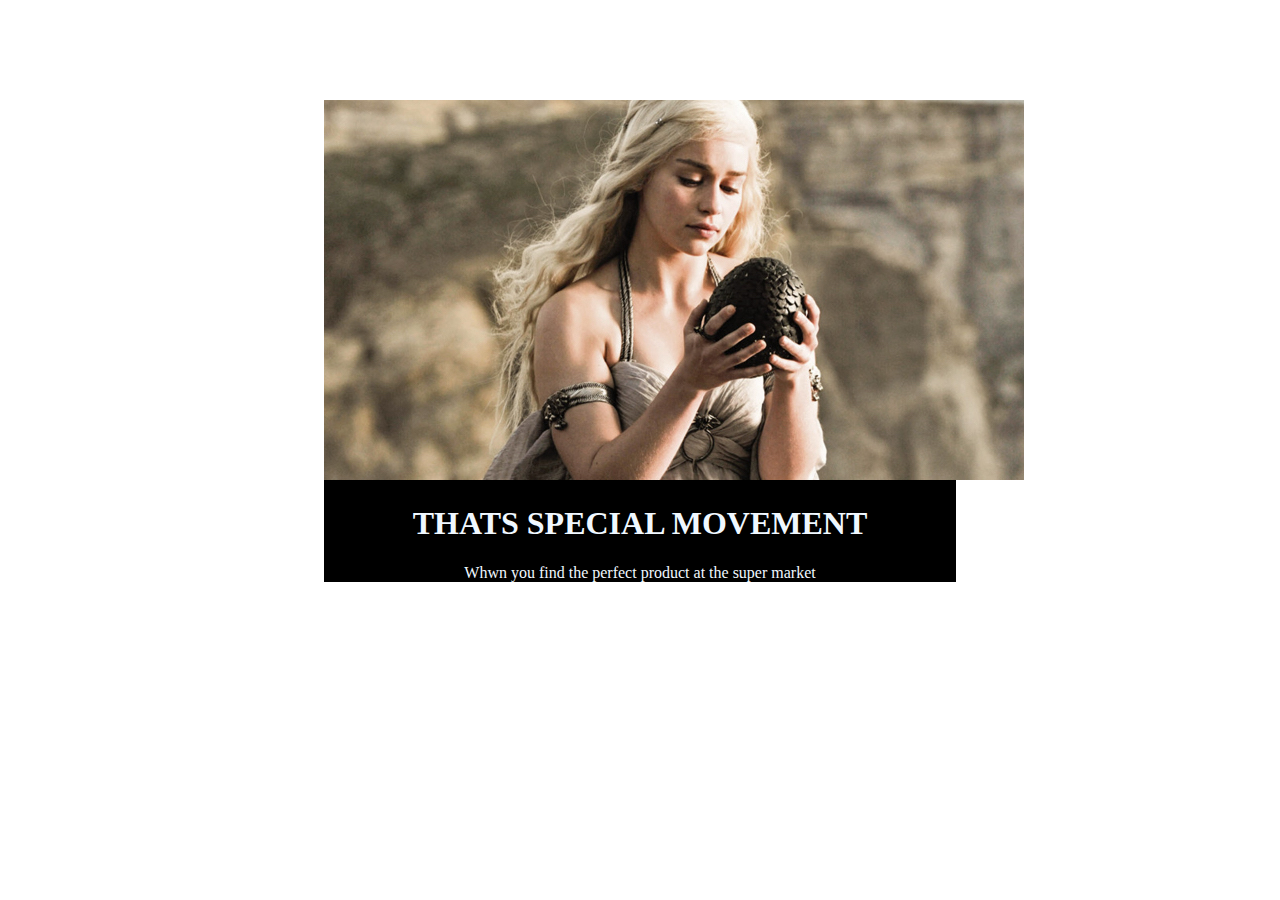
<file: CssFlag-project/index.html>
<!DOCTYPE html>
<html lang="en">
<head>
  <meta charset="UTF-8">
  <meta name="viewport" content="width=device-width, initial-scale=1.0">
  <title>Document</title>
  <link rel="stylesheet" href="./style.css">
</head>
<body>
 <div> <img src="./assets/images/daenerys.jpeg" alt="img">
  <h1>Thats Special Movement</h1>
  <p>Whwn you find the perfect product at the super market</p>


</div>
  
</body>
</html>



<!-- s
  TODO: Create a motivational post website.
Style it how ever you like. 
Look at the goal image for inspiration.
But it must have the following features:
1. The main h1 text should be using the Regular Libre Baskerville Font from Google Fonts:
  https://fonts.google.com/specimen/Libre+Baskerville
2. The text should be white and background black.
3. Add your own image into the images folder inside assets. It should have a 5px white border.
4. The text should be center aligned.
5. Create a div to contain the h1, p and img elements. Adjust the margins so that the image and text are centered on the page. 
  Hint: You horizontally center a div by giving it a width of 50% and a margin-left of 25%.
  Hint: Set the image to have a width of 100% so it fills the div. 
6. Read about the text-transform property on MDN docs to make the h1 uppercase with CSS.
  https://developer.mozilla.org/en-US/docs/Web/CSS/text-transform 
-->
</file>
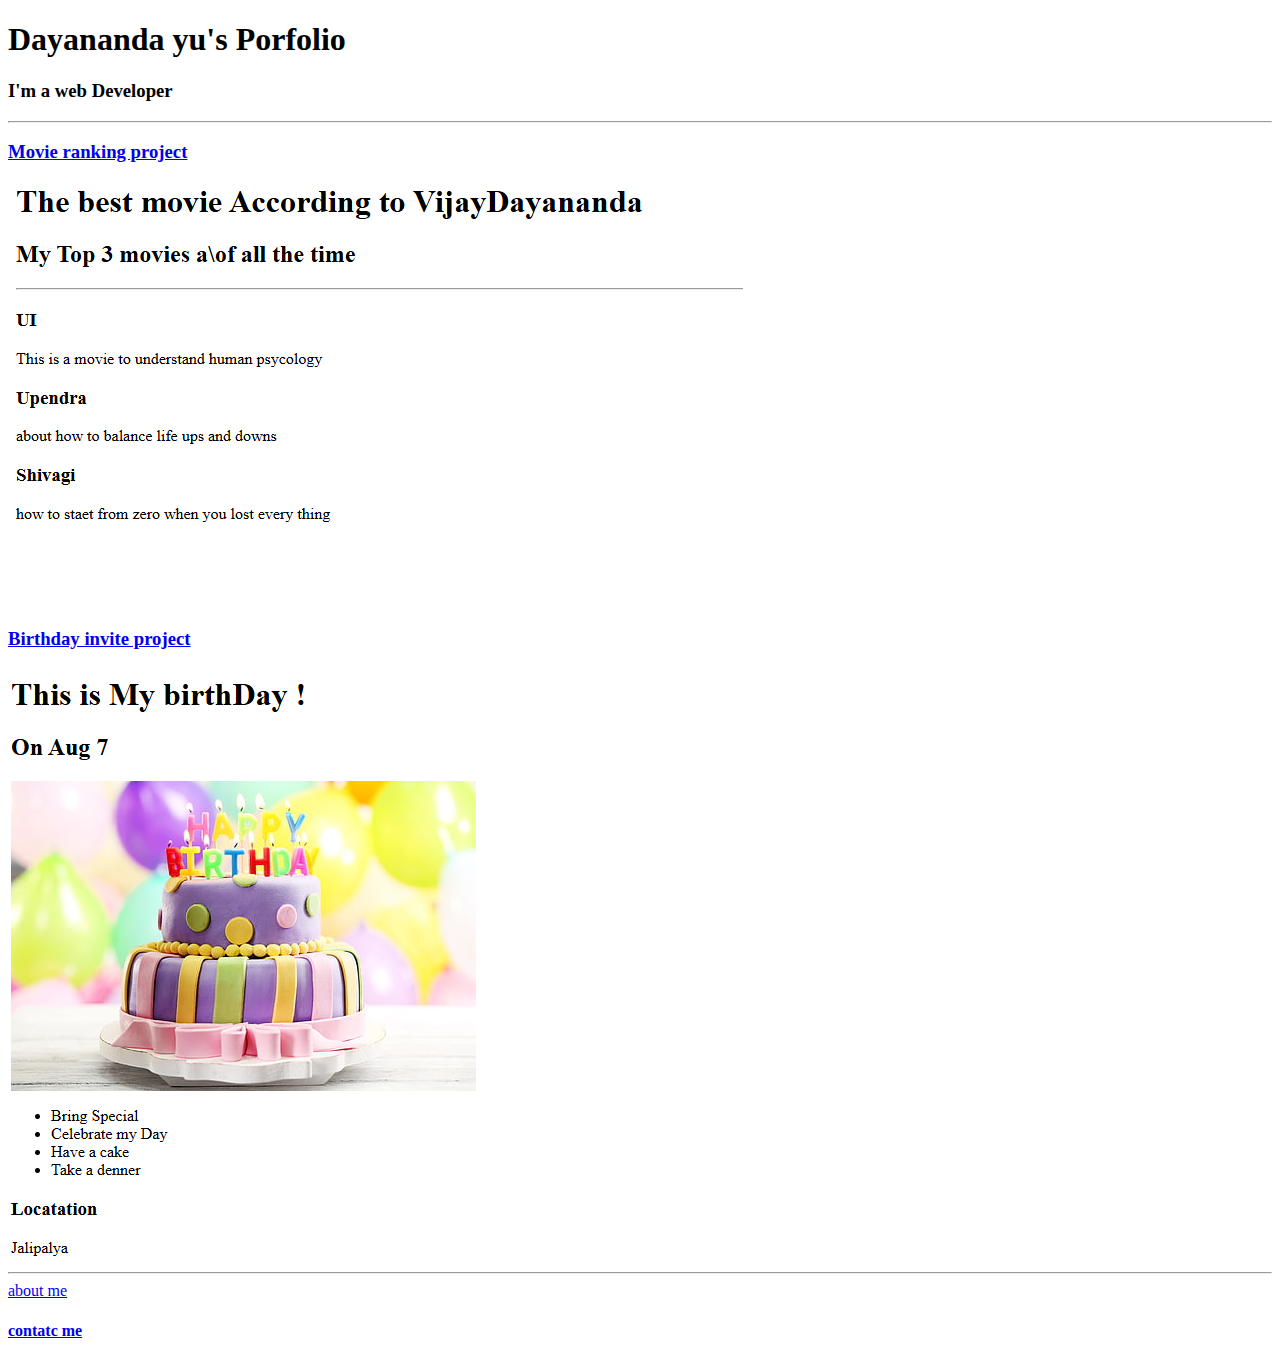
<file: HtmlProject/index.html>
<!DOCTYPE html>
<html lang="en">
<head>
    <meta charset="UTF-8">
    <meta name="viewport" content="width=device-width, initial-scale=1.0">
    <title>Document</title>
</head>
<body>
    <h1>Dayananda yu's Porfolio</h1>
    <h3>I'm a web Developer</h3>
    <hr/>
    <a href="C:\Users\DELL\OneDrive\Desktop\web\2.4 Movie Ranking Project\index.html"><h3>Movie ranking project</h3></a>
    <img src="./assets/images/Screenshot 2025-06-13 121121.png" alt="movie ranking"><br><br>

    <a href="C:\Users\DELL\OneDrive\Desktop\web\3.4 Birthday Invite Project\index.html"><h3>Birthday invite project</h3></a>
    <img src="./assets/images/Screenshot 2025-06-13 122031.png" alt="Birthday priview"><br><hr/>
     <a href="./public/about.html">about me</a>
    <a href="public/contact.html"><h4>contatc me</h4></a>


</body>
</html>
<!-- TODO 1: Create the HTML Boilerplate -->

<!-- TODO 2: Add Your previous projects' HTML into the public folder -->

<!-- TODO 3: Take screenshots of your project previews and add the images to the images folder -->

<!-- TODO 4: Add titles/subtitles etc. -->

<!-- TODO 5: Add a link to the project pages -->

<!-- TODO 6: Add images to show the project previews
HINT for TODO 6: You can use the height attribute set to 200 to make the image smaller:
https://developer.mozilla.org/en-US/docs/Web/HTML/Element/img#attr-height -->

<!-- TODO 7: Add the Contact Me and About Me page links -->
</file>
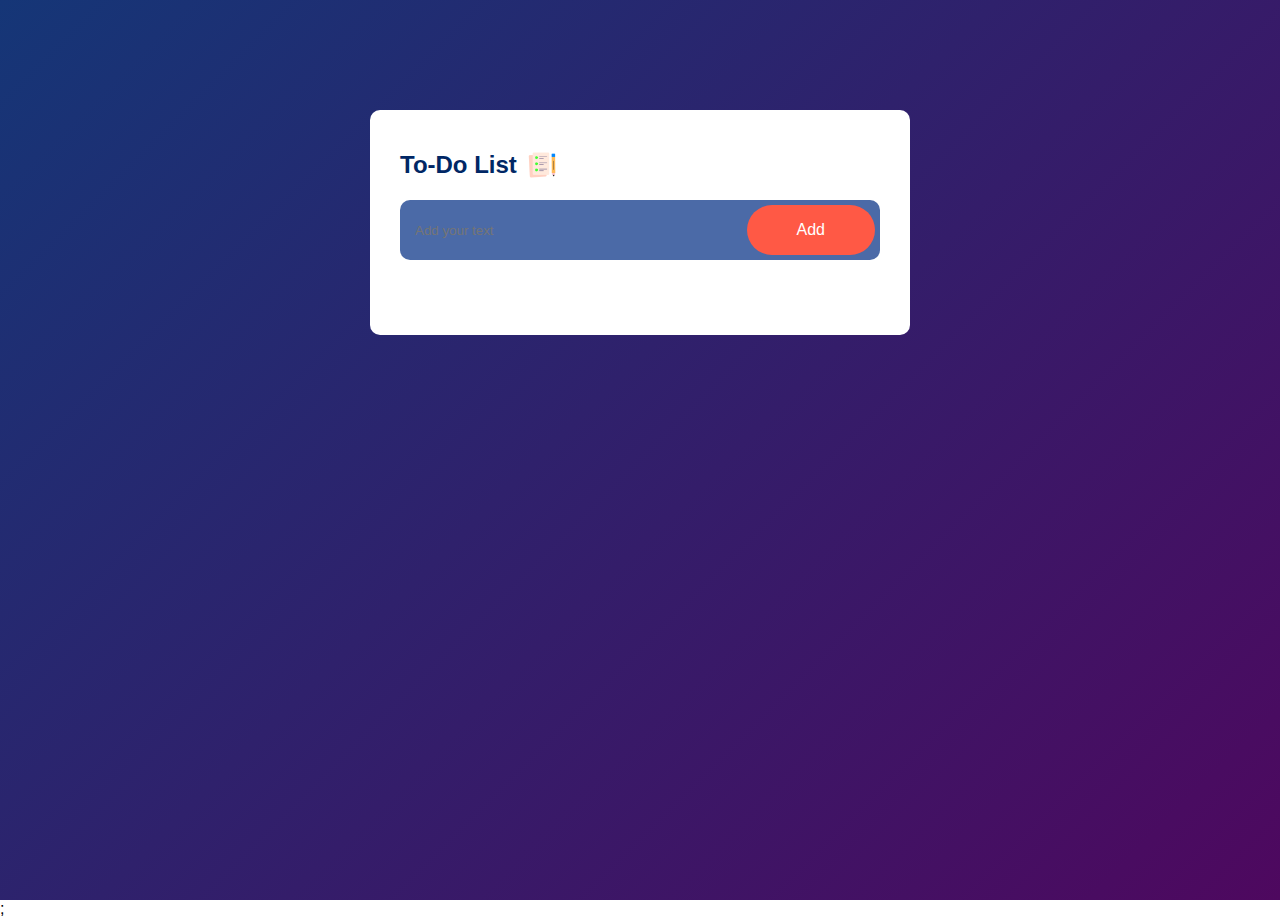
<file: ToDo-List/idex.html>
<!DOCTYPE html>
<html>
    <head>
        <title>To-Do List App - Easy Tutorials</title>
        <link rel="stylesheet" href="index.css">
    </head>
    <body>
        <div class="container">
            <div class="todo-app">
                <h2>To-Do List <img src="images\icon.png"></h2>

                <div class="row">
                    <input type="text" id="input-box" placeholder="Add your text">
                    <button onclick="addTask()">Add</button>
                </div>
                <ul id="list-container">
                   <!---- <li class="checked">Task 1</li>
                    <li>Task 2</li>
                    <li>Task 3</li>-->

                </ul>
            </div>

        </div>
        <script src="script.js"></script>


    </body>
</html>;
</file>
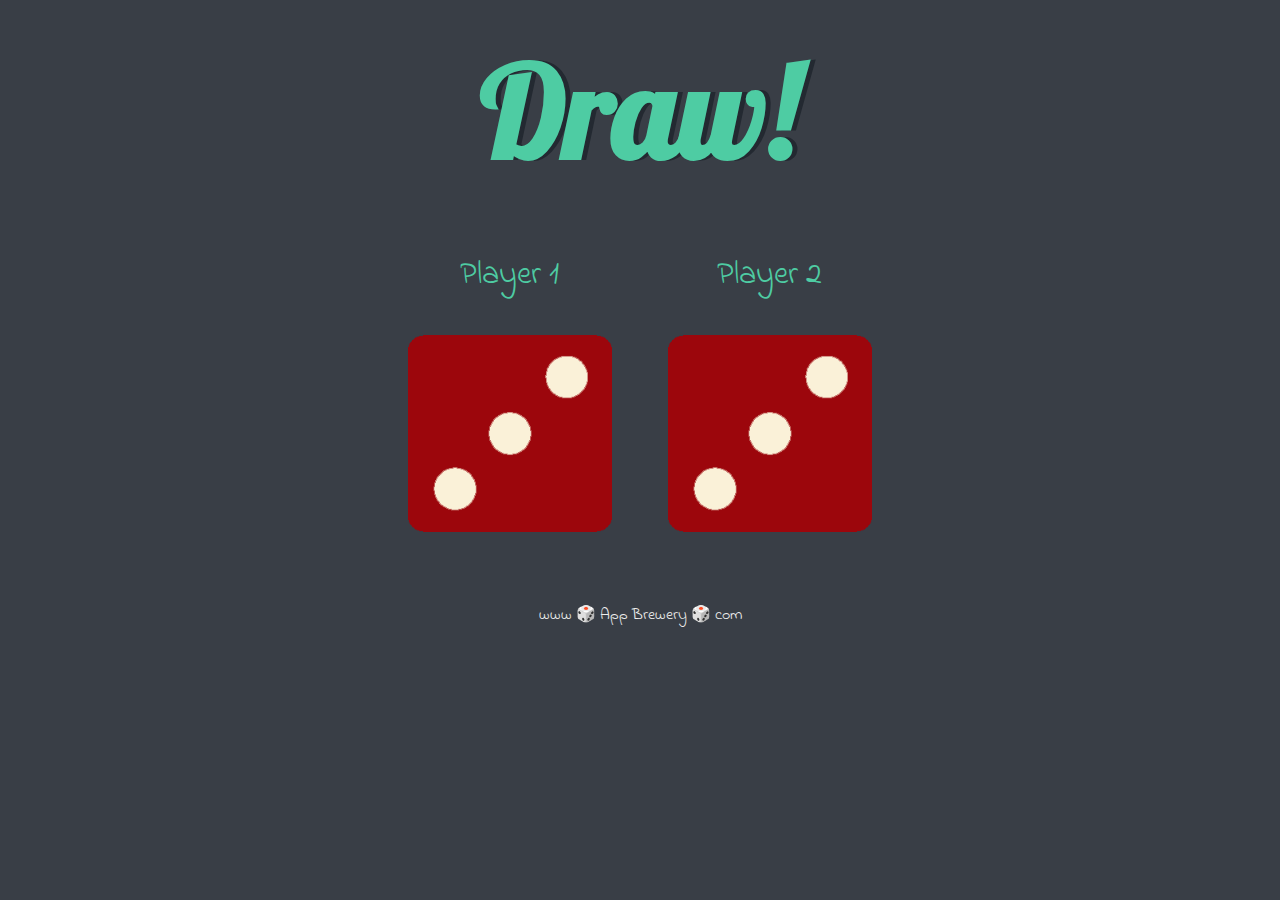
<file: Dicee/decee/dicee.html>
<!DOCTYPE html>
<html lang="en" dir="ltr">
  <head>
    <meta charset="utf-8" />
    <title>Dicee</title>
    <link rel="stylesheet" href="styles.css" />
    <link
      href="https://fonts.googleapis.com/css?family=Indie+Flower|Lobster"
      rel="stylesheet"
    />
  </head>
  <body>
    <div class="container">
      <h1>Refresh Me</h1>

      <div class="dice">
        <p>Player 1</p>
       

        <img class="img1" src="images/dice6.png" />

      </div>

      <div class="dice">
        <p>Player 2</p>
        <img class="img2" src="images/dice6.png" />
      </div>
    </div>

    <footer>www 🎲 App Brewery 🎲 com</footer>
    <script src="index.js"></script>
  </body>
</html>
</file>
<file: CssFlag-project/style.css>
h1, p{
    text-align: center;
    color: aliceblue;
    
}
h1{
    text-transform: uppercase;
}
div{
    background-color: black;
    
    width: 50%;
    
    margin-left: 25%;
    margin-top: 100px;
    
}
image{
    width: 100%;
    border: 5px solid black;
}
</file>
<file: ToDo-List/index.css>
* {
  margin: 0;
  padding: 0;
  font-family: "Poppins", sans-serif;
  box-sizing: border-box;
}
.container {
  width: 100%;
  min-height: 100vh;
  background: linear-gradient(135deg, #153677, #4e085f);
  padding: 10px;
}
.todo-app {
  width: 100%;
  max-width: 540px;
  background: white;
  margin: 100px auto 20px;
  padding: 40px 30px 70px;
  border-radius: 10px;
}
.todo-app h2 {
  color: #002765;
  display: flex;
  align-items: center;
  margin-bottom: 20px;
}
.todo-app h2 img {
  width: 30px;
  margin-left: 10px;
}
.row {
  display: flex;
  align-items: center;
  justify-content: space-between;
  background: #4b6aa7;
  border-radius: 10px;
  padding: 5px;
  margin-bottom: 5px;
}
input {
  flex: 1;
  border: none;
  outline: none;
  background: transparent;
  padding: 10px;
  font-weight: 14px;
}
button {
  border: none;
  outline: none;
  padding: 16px 50px;
  background: #ff5945;
  color: #fff;
  font-size: 16px;
  cursor: pointer;
  border-radius: 40px;
}
ul li {
  list-style: none;
  font-size: 17px;
  padding: 12px 8px 12px 50px;
  user-select: none;
  cursor: pointer;
  position: relative;
}

ul li::before {
  content: "";
  position: absolute;
  height: 28px;
  width: 28px;
  border-radius: 50%;
  background-image: url(images/unchecked.png);
  background-size: cover;
  background-position: center;
  top: 12px;
  left: 8px;
}
ul li.checked {
  color: #555;
  text-decoration: line-through;
}
ul li.checked::before {
  background-image: url(images/checked.png);
}
ul li span {
  position: absolute;
  right: 0;
  top: 5px;
  width: 40px;
  height: 40px;
  font-size: 22px;
  color: #555;
  line-height: 40px;
  text-align: center;
  border-radius: 50%;
}
ul li span:hover {
  background: #edeef0;
}
</file>
<file: Dicee/decee/styles.css>
.container {
  width: 70%;
  margin: auto;
  text-align: center;
}

.dice {
  text-align: center;
  display: inline-block;

}

body {
  background-color: #393E46;
}

h1 {
  margin: 30px;
  font-family: 'Lobster', cursive;
  text-shadow: 5px 0 #232931;
  font-size: 8rem;
  color: #4ECCA3;
}

p {
  font-size: 2rem;
  color: #4ECCA3;
  font-family: 'Indie Flower', cursive;
}

img {
  width: 80%;
}

footer {
  margin-top: 5%;
  color: #EEEEEE;
  text-align: center;
  font-family: 'Indie Flower', cursive;

}
</file>
